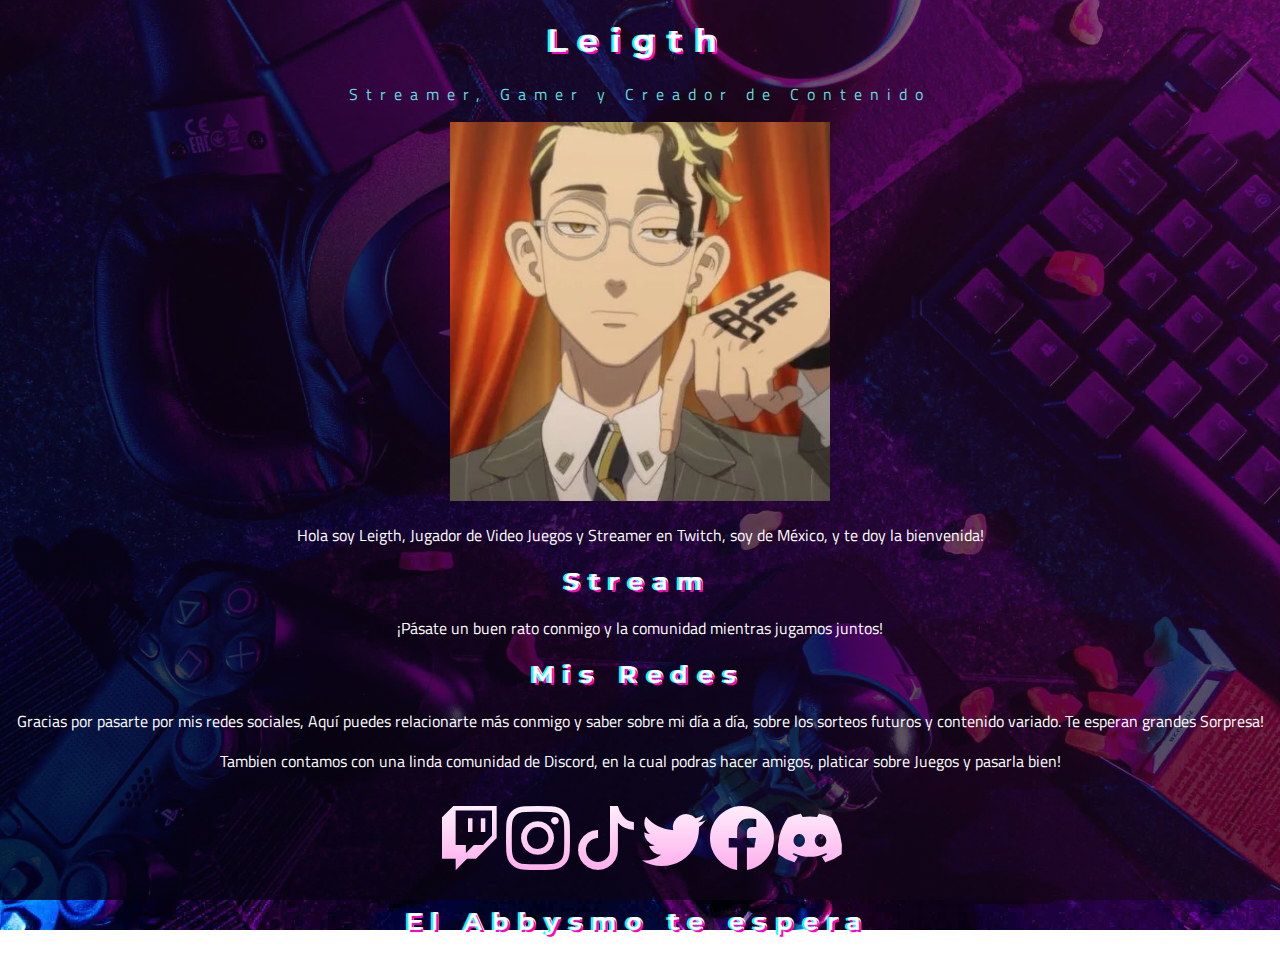
<file: index.html>
<!DOCTYPE html>
<html lang="es">
  <head>
    <meta charset="utf-8" />
    <meta name="viewport" content="width=device-width, initial-scale=1" />
    <title>Bienvenido al Abbysmo de Leigth</title>
    <link rel="icon" type="image/x-icon" href="/resources/images/favicon.ico">
    <link href="https://cdn.jsdelivr.net/npm/bootstrap@5.2.2/dist/css/bootstrap.min.css" rel="stylesheet" integrity="sha384-Zenh87qX5JnK2Jl0vWa8Ck2rdkQ2Bzep5IDxbcnCeuOxjzrPF/et3URy9Bv1WTRi" crossorigin="anonymous"/>
    <link href="https://cdn.jsdelivr.net/npm/bootstrap-icons@1.10.2/font/bootstrap-icons.css" rel="stylesheet" > 
    <link href="/resources/css/styles.css" rel="stylesheet" />
    <link href="/resources/css/animations.css" rel="stylesheet"/>
    <meta property="og:title" content="El Abbysmo de Leigth"/>
    <meta property="og:description" content="Hola soy Leigth, Jugador de Video Juegos y Streamer en Twitch, soy de México, y te doy la bienvenida!"/>
    <meta property="og:image" content="https://leigth.live/resources/images/logo.jpg" />
    <meta property="og:url" content="https://leigth.live" />
    <meta property="og:site_name" content="Leigth" />
  </head>
  <body class="container">
    <header class="pt-md-5">
      <section id="Inicio" class="row section-home mb-3 mb-lg-5 mt-5">
        <div class="col">
          <h1 class="glitch display-1" data-text="Leigth">Leigth</h1>
          <p class="sub-title">Streamer, Gamer y Creador de Contenido</p>
          <img src="/resources/images/pp.webp" alt="Leigth" class="rounded-circle my-4 profile-picture loader"/>
          <p class="px-md-3 px-lg-5">Hola soy <b class="text-decoration-none">Leigth</b>, Jugador de <b>Video Juegos</b> y <b>Streamer</b> en <b>Twitch</b>, soy de <b>México</b>, y te doy la bienvenida!</p>
        </div>
      </section>
    </header>
    <main>
      <section id="Stream" class="row section-stream my-3 my-lg-5">
        <div class="col-12">
          <h2 class="glitch display-4" data-text="Stream">Stream</h2>
          <p class="px-md-3 px-lg-5">¡Pásate un buen rato conmigo y la comunidad mientras jugamos juntos!</p>
          <div id="twitch-embed"></div>
        </div>
      </section>
      <section id="Links" class="row section-links mt-3 mt-lg-5">
        <div class="col">
          <h2 class="glitch display-4 mb-3" data-text="Mis Redes">Mis Redes</h2>
          <p class="px-md-3 px-lg-5">
           Gracias por pasarte por mis redes sociales, Aquí puedes relacionarte más conmigo y saber sobre mi día a día, sobre los sorteos futuros y contenido variado. Te esperan grandes Sorpresa!
          </p>
          <p class="px-md-3 px-lg-5">
            Tambien contamos con una linda comunidad de <b>Discord</b>, en la cual podras hacer amigos, platicar sobre <b>Juegos</b> y  pasarla bien!
          </p>          
          <div class="mt-2">
            <a href="https://www.twitch.tv/leigth" target="_blank" title="Twitch"><i class="bi bi-twitch social-icon me-3 me-lg-5"></i></a>
            <a href="https://instagram.com/leigth_game" target="_blank" title="Instagram" ><i class="bi bi-instagram social-icon me-3 me-lg-5"></i></a>
            <a href="https://www.tiktok.com/@leigthg" target="_blank" title="Tik Tok"><i class=" bi bi-tiktok social-icon me-3 me-lg-5"></i></a>
            <a href="https://twitter.com/@Leigth_Game"  target="_blank" title="Twitter"><i class=" bi bi-twitter social-icon me-3 me-lg-5"></i></a>
            <a href="https://www.facebook.com/L8Game" target="_blank" title="Facebook"><i class="bi bi-facebook social-icon me-3 me-lg-5"></i></a>
            <a href="https://discord.gg/vtCxuECdW3" target="_blank" title="Discord"><i class="bi bi-discord social-icon"></i></a>
          </div>
        </div>
      </section>
    </main>
    <footer>
      <div class="row section-footer  mb-3 mb-lg-5">
        <div class="col-12">
          <h2 class="glitch display-4 my-5" data-text="El Abbysmo te espera">El Abbysmo te espera</h2>
        </div>
      </div>
    </footer>
    <script src="https://embed.twitch.tv/embed/v1.js"></script>
    <script src="/resources/js/scripts.js" type="text/javascript"></script>
  </body>
</html>
</file>
<file: resources/css/styles.css>
@import url('https://fonts.googleapis.com/css2?family=Titillium+Web:wght@300&display=swap');

  body {
    background: url("/resources/images/bg.jpg") no-repeat center center fixed;
    background-image: linear-gradient(45deg,rgba(2, 2, 19, 0.808),rgba(51, 11, 34, 0.589)), url("/resources/images/bg.jpg");
    text-align: center;
    color: #fff;
    -webkit-background-size: cover;
    -moz-background-size: cover;
    -o-background-size: cover;
    background-size: cover;
    font-family: 'Titillium Web', sans-serif;
   }

b{
    font-weight: normal;
}

#twitch-embed iframe{
  min-height: 80vh;
  width: 100%;
}

.profile-picture{
  width: 65%;
  height: auto;
 }

 .sub-title{
  color: #64dcdc;
  letter-spacing: 0.5em;
 
}

@media only screen and (min-width: 576px) {
  .profile-picture{
    width: 45%;
    height: auto;
  }
}

@media only screen and (min-width: 768px) {
  .profile-picture{
    width: 30%;
    height: auto;
  }
}
</file>
<file: resources/css/animations.css>
@import url("https://fonts.googleapis.com/css?family=Montserrat:100");

.social-icon{
    color:white;
    font-size: 2.5rem; 
    background: -webkit-linear-gradient(rgb(255, 255, 255), rgb(255, 157, 234));
    -webkit-background-clip: text;
    background-clip: text;
    -webkit-text-fill-color: transparent;
  }
  
  .social-icon:hover {
    animation: social-icon-glitch .2s infinite;
  }
  
  @keyframes social-icon-glitch {
    0% {
      text-shadow: 5px 4px rgb(244, 67, 44), -5px -6px rgb(33, 150, 243);
    }
    25% {
      text-shadow: -5px -6px rgb(244, 67, 44), 5px 4px rgb(33, 150, 243);
    }
    50% {
      text-shadow: 5px 4px rgb(244, 67, 44), -8px 4px rgb(33, 150, 243);
    }
    75% {
      text-shadow: -8px -4px rgb(244, 67, 44), -5px -4px rgb(33, 150, 243);
    }
    100% {
      text-shadow: -5px 0 rgb(244, 67, 44), 5px -4px rgb(33, 150, 243);
    }
  }
  
  .glitch {
    position: relative;
    color: white;
    letter-spacing: 0.4em;
    font-weight: 650;
    animation: glitch-skew 1s infinite linear alternate-reverse;
    font-family: "Montserrat", sans-serif;
  }
  
  .glitch::before {
    content: attr(data-text);
    position: absolute;
    top: 0;
    left: 0;
    width: 100%;
    height: 100%;
    left: 2px;
    text-shadow: -2px 0 #ff00c1;
    clip: rect(44px, 450px, 56px, 0);
    animation: glitch-anim 5s infinite linear alternate-reverse;
  }
  
  .glitch::after {
    content: attr(data-text);
    position: absolute;
    top: 0;
    left: 0;
    width: 100%;
    height: 100%;
    left: -2px;
    text-shadow: -2px 0 #00fff9, 2px 2px #ff00c1;
    animation: glitch-anim2 1s infinite linear alternate-reverse;
  }
  
  @keyframes glitch-anim {
    0% {
      clip: rect(29px, 9999px, 3px, 0);
      transform: skew(0.56deg);
    }
    5% {
      clip: rect(99px, 9999px, 99px, 0);
      transform: skew(0.95deg);
    }
    10% {
      clip: rect(76px, 9999px, 87px, 0);
      transform: skew(0.62deg);
    }
    15% {
      clip: rect(5px, 9999px, 52px, 0);
      transform: skew(0.36deg);
    }
    20% {
      clip: rect(73px, 9999px, 19px, 0);
      transform: skew(0.85deg);
    }
    25% {
      clip: rect(27px, 9999px, 20px, 0);
      transform: skew(0.02deg);
    }
    30% {
      clip: rect(32px, 9999px, 87px, 0);
      transform: skew(0.03deg);
    }
    35% {
      clip: rect(96px, 9999px, 66px, 0);
      transform: skew(0.02deg);
    }
    40% {
      clip: rect(96px, 9999px, 18px, 0);
      transform: skew(0.57deg);
    }
    45% {
      clip: rect(63px, 9999px, 64px, 0);
      transform: skew(0.76deg);
    }
    50% {
      clip: rect(99px, 9999px, 40px, 0);
      transform: skew(0.15deg);
    }
    55% {
      clip: rect(76px, 9999px, 98px, 0);
      transform: skew(0.84deg);
    }
    60% {
      clip: rect(83px, 9999px, 10px, 0);
      transform: skew(0.38deg);
    }
    65% {
      clip: rect(21px, 9999px, 13px, 0);
      transform: skew(0.86deg);
    }
    70% {
      clip: rect(64px, 9999px, 74px, 0);
      transform: skew(0.94deg);
    }
    75% {
      clip: rect(32px, 9999px, 95px, 0);
      transform: skew(0.2deg);
    }
    80% {
      clip: rect(19px, 9999px, 75px, 0);
      transform: skew(0.04deg);
    }
    85% {
      clip: rect(55px, 9999px, 73px, 0);
      transform: skew(0.4deg);
    }
    90% {
      clip: rect(40px, 9999px, 48px, 0);
      transform: skew(0.9deg);
    }
    95% {
      clip: rect(95px, 9999px, 3px, 0);
      transform: skew(0.53deg);
    }
    100% {
      clip: rect(28px, 9999px, 34px, 0);
      transform: skew(0.6deg);
    }
  }
  @keyframes glitch-anim2 {
    0% {
      clip: rect(37px, 9999px, 55px, 0);
      transform: skew(0.86deg);
    }
    5% {
      clip: rect(4px, 9999px, 60px, 0);
      transform: skew(0.62deg);
    }
    10% {
      clip: rect(28px, 9999px, 68px, 0);
      transform: skew(0.61deg);
    }
    15% {
      clip: rect(31px, 9999px, 33px, 0);
      transform: skew(0.75deg);
    }
    20% {
      clip: rect(7px, 9999px, 58px, 0);
      transform: skew(0.53deg);
    }
    25% {
      clip: rect(21px, 9999px, 30px, 0);
      transform: skew(0.27deg);
    }
    30% {
      clip: rect(75px, 9999px, 9px, 0);
      transform: skew(0.44deg);
    }
    35% {
      clip: rect(22px, 9999px, 80px, 0);
      transform: skew(0.02deg);
    }
    40% {
      clip: rect(33px, 9999px, 54px, 0);
      transform: skew(0.65deg);
    }
    45% {
      clip: rect(77px, 9999px, 97px, 0);
      transform: skew(0.96deg);
    }
    50% {
      clip: rect(93px, 9999px, 14px, 0);
      transform: skew(0.13deg);
    }
    55% {
      clip: rect(57px, 9999px, 72px, 0);
      transform: skew(0.55deg);
    }
    60% {
      clip: rect(71px, 9999px, 35px, 0);
      transform: skew(0.15deg);
    }
    65% {
      clip: rect(35px, 9999px, 26px, 0);
      transform: skew(0.8deg);
    }
    70% {
      clip: rect(3px, 9999px, 3px, 0);
      transform: skew(0.28deg);
    }
    75% {
      clip: rect(24px, 9999px, 44px, 0);
      transform: skew(0.87deg);
    }
    80% {
      clip: rect(58px, 9999px, 67px, 0);
      transform: skew(0.21deg);
    }
    85% {
      clip: rect(16px, 9999px, 56px, 0);
      transform: skew(0.95deg);
    }
    90% {
      clip: rect(52px, 9999px, 71px, 0);
      transform: skew(0.91deg);
    }
    95% {
      clip: rect(27px, 9999px, 32px, 0);
      transform: skew(0.5deg);
    }
    100% {
      clip: rect(74px, 9999px, 82px, 0);
      transform: skew(0.28deg);
    }
  }
  @keyframes glitch-skew {
    0% {
      transform: skew(0deg);
    }
    10% {
      transform: skew(4deg);
    }
    20% {
      transform: skew(2deg);
    }
    30% {
      transform: skew(-2deg);
    }
    40% {
      transform: skew(3deg);
    }
    50% {
      transform: skew(3deg);
    }
    60% {
      transform: skew(2deg);
    }
    70% {
      transform: skew(0deg);
    }
    80% {
      transform: skew(5deg);
    }
    90% {
      transform: skew(2deg);
    }
    100% {
      transform: skew(4deg);
    }
  }

  @media only screen and (min-width: 576px) {
    .social-icon{
      font-size: 4rem;
    }
  }
</file>
